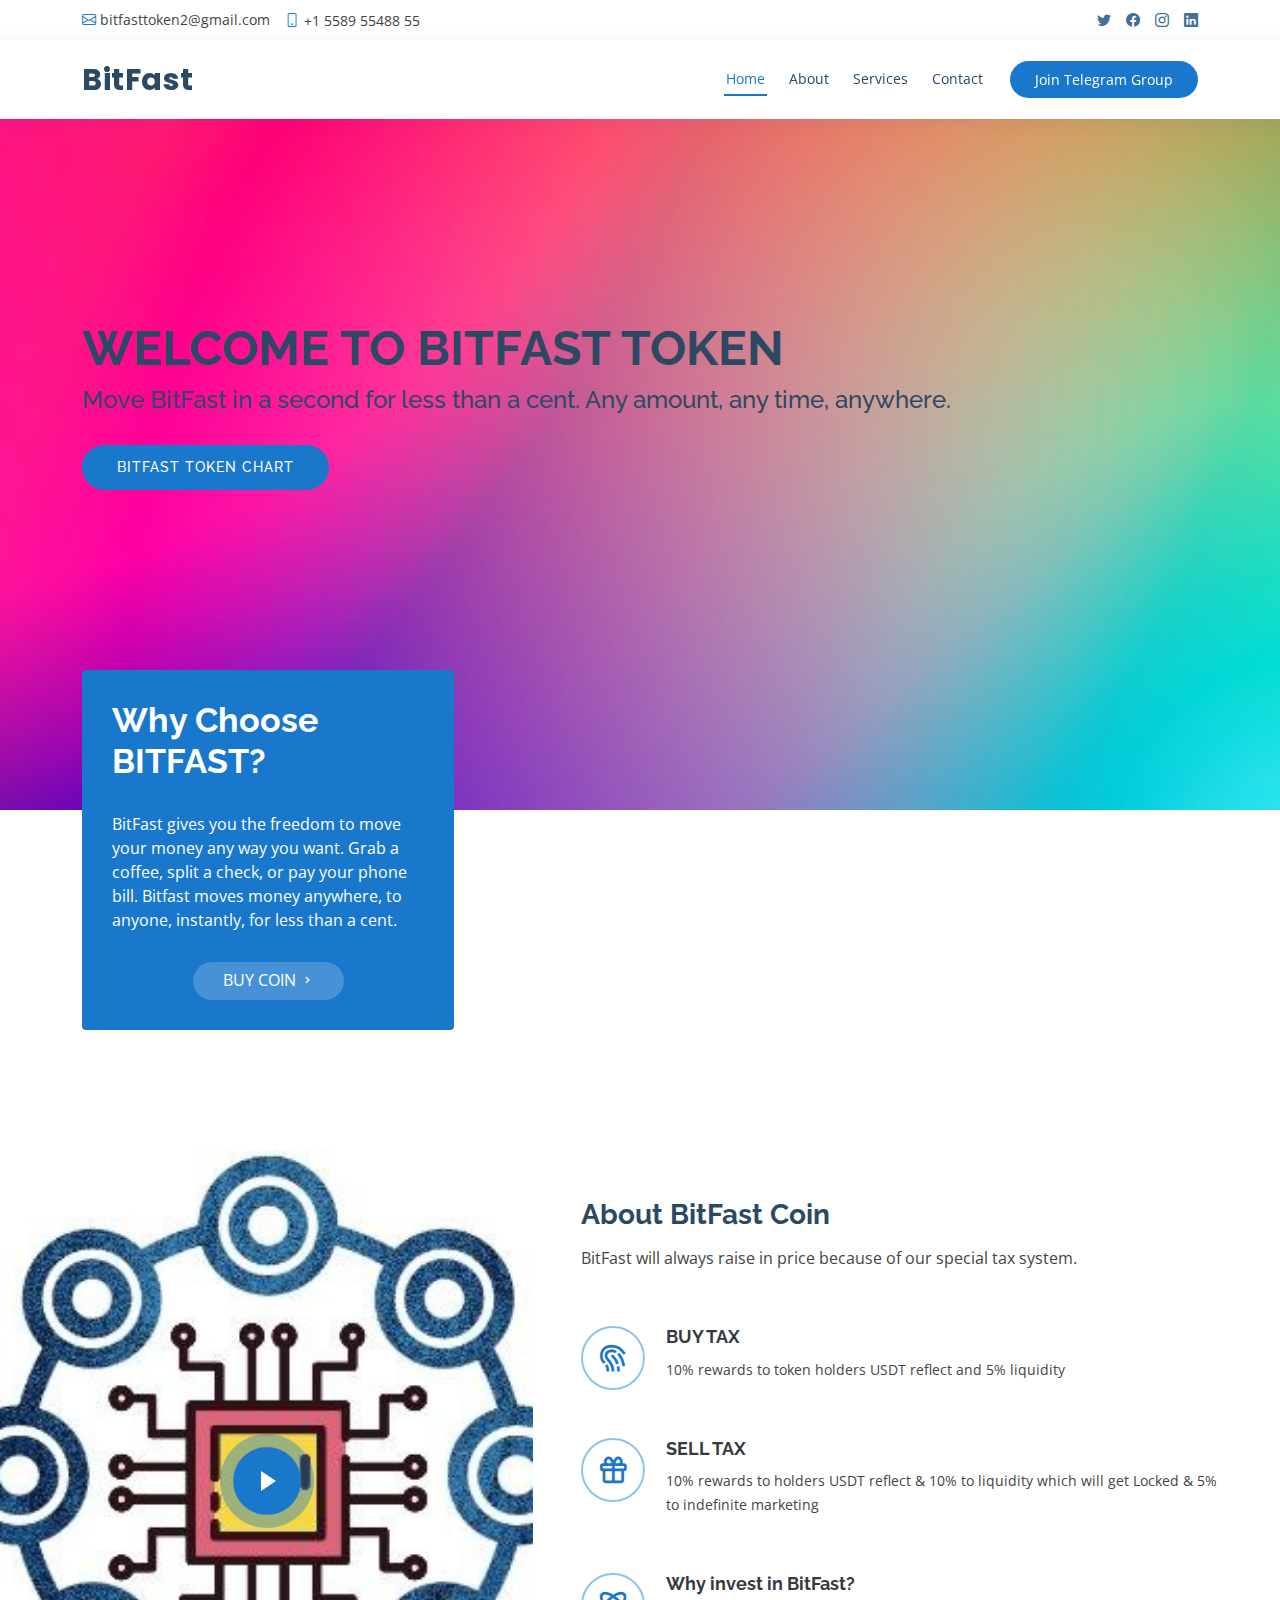
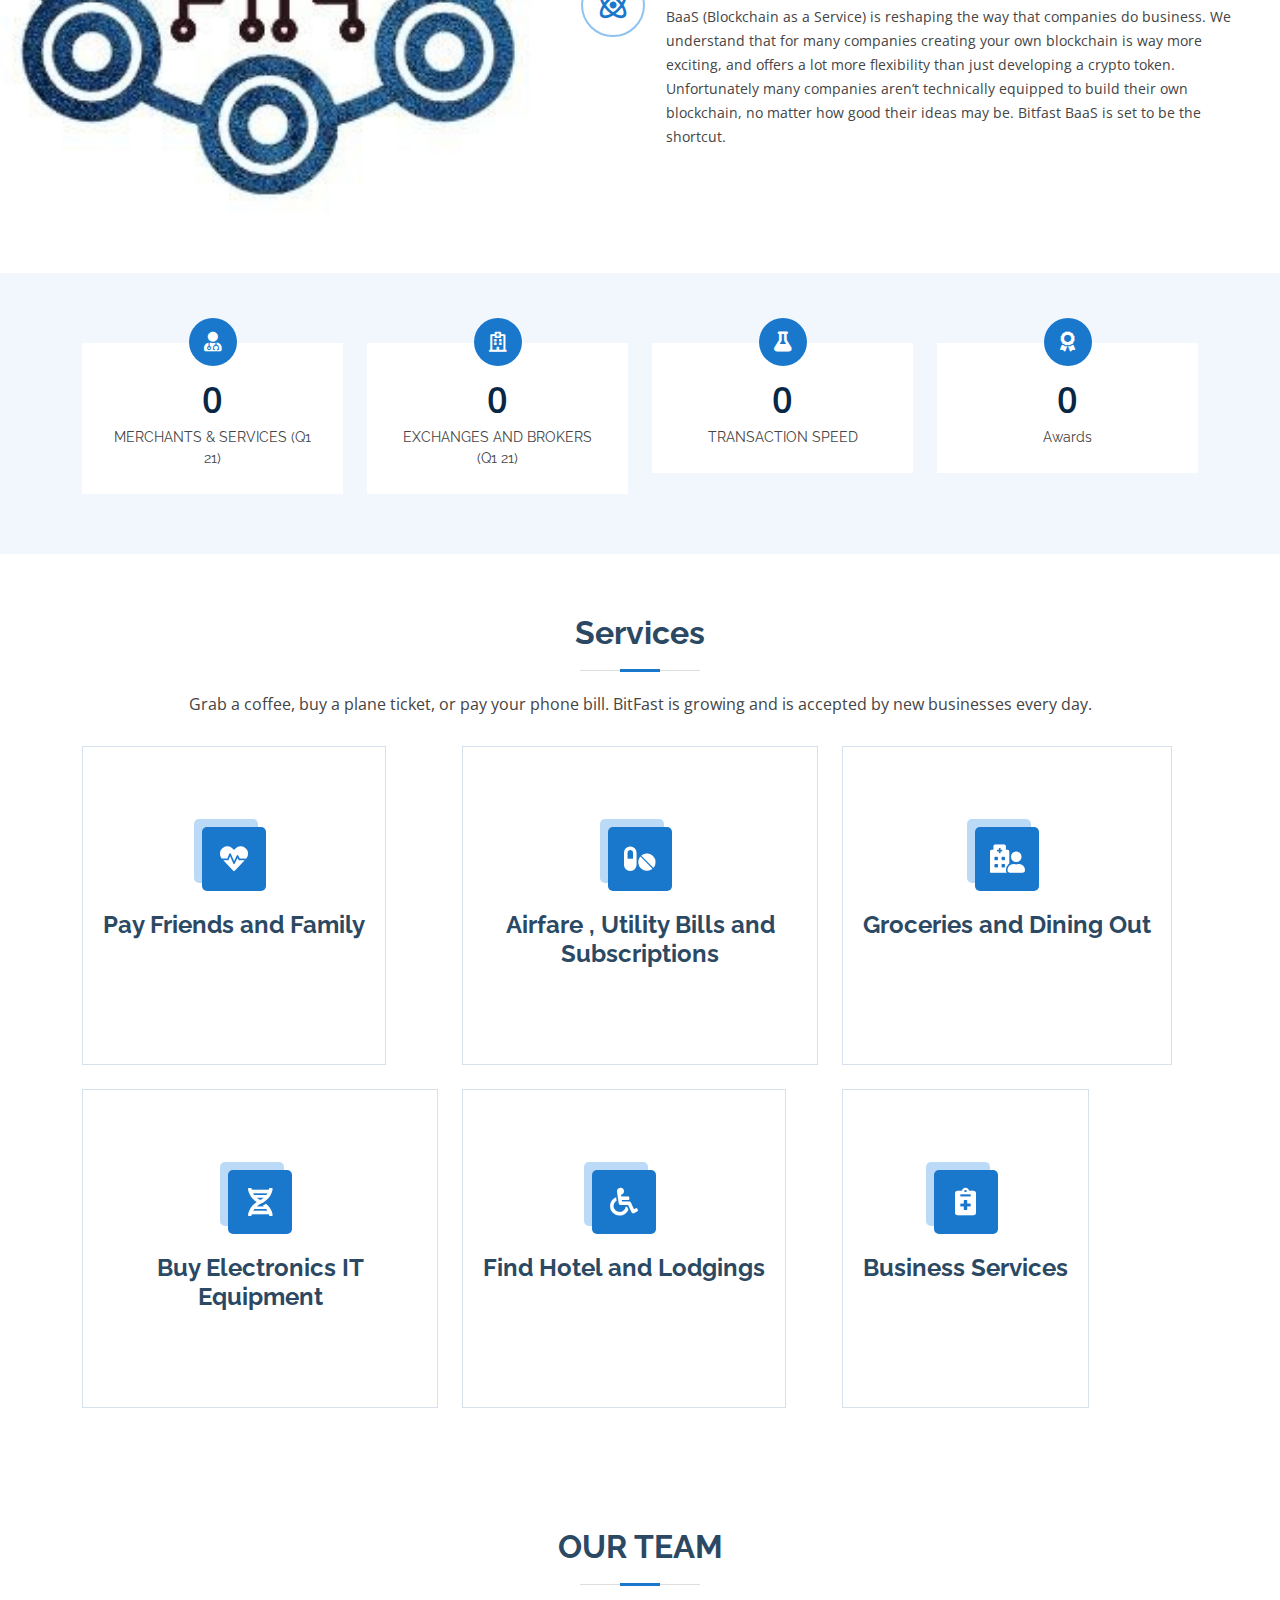
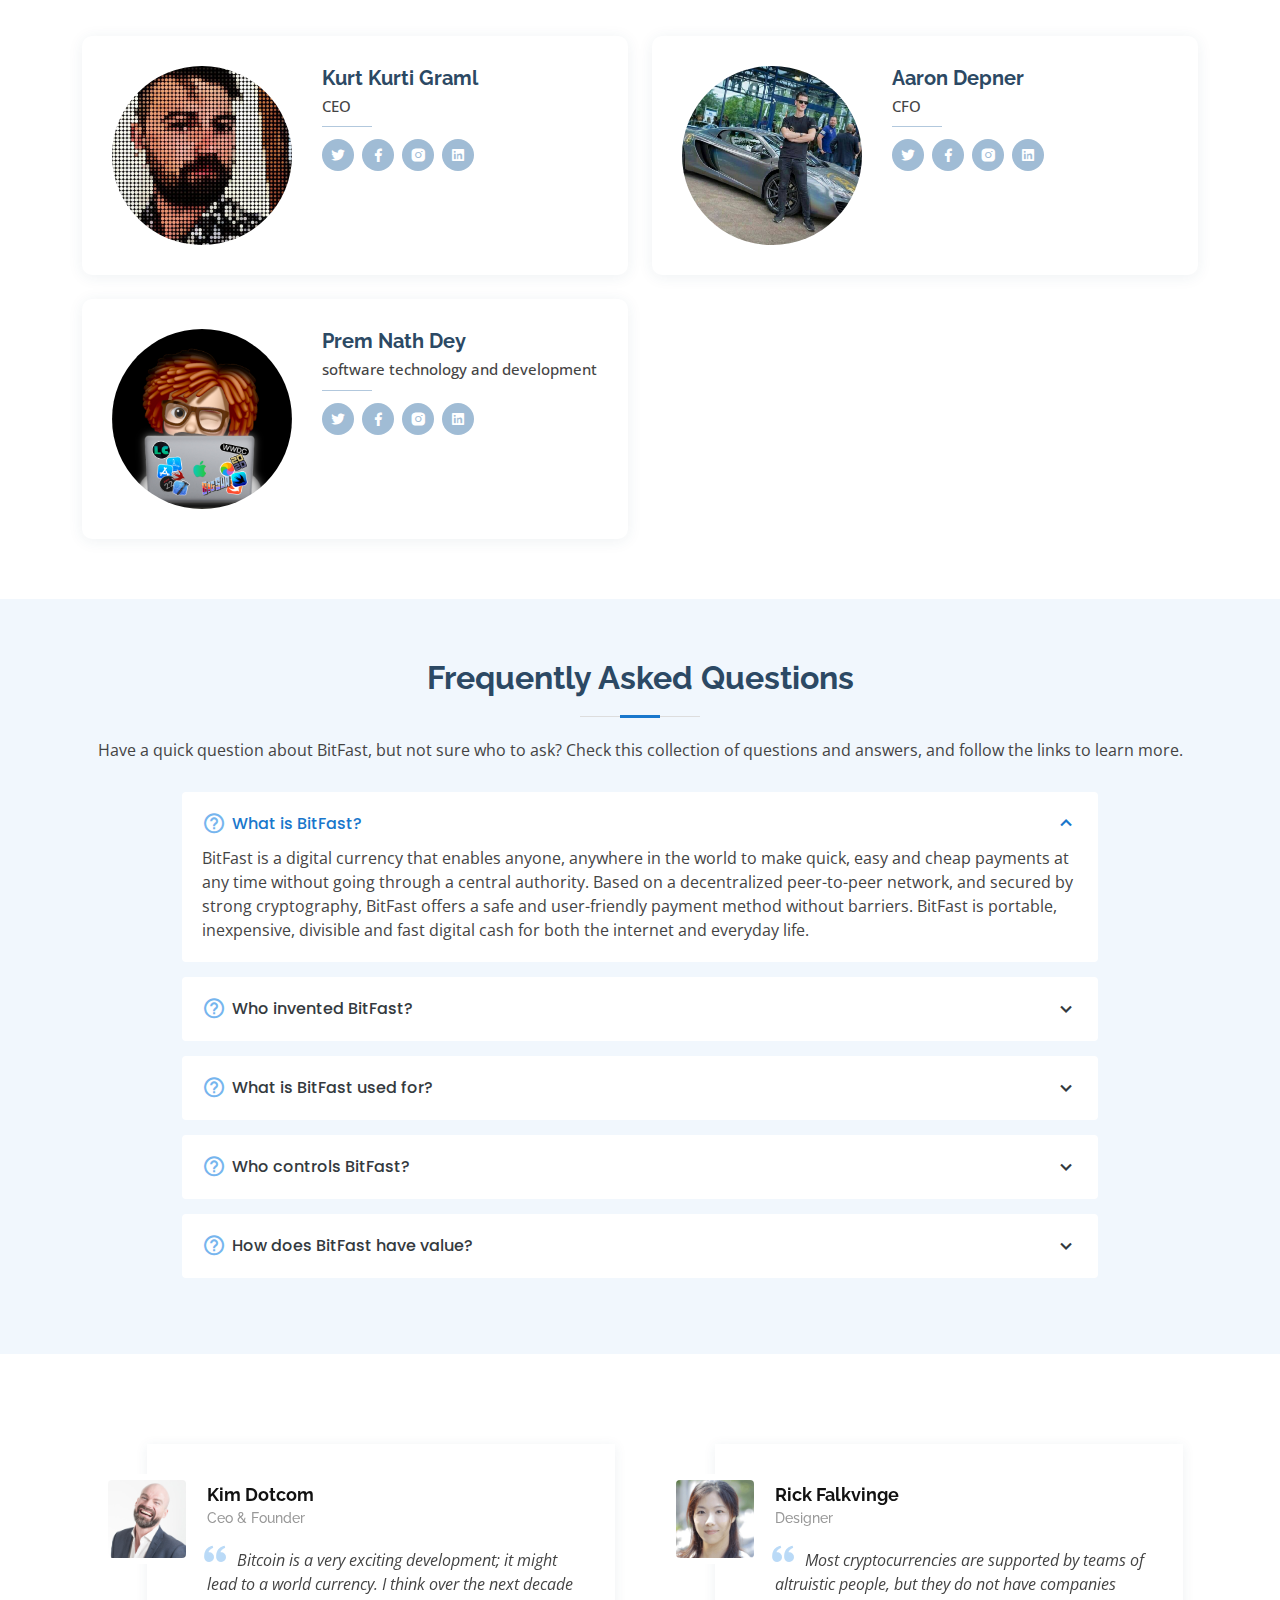
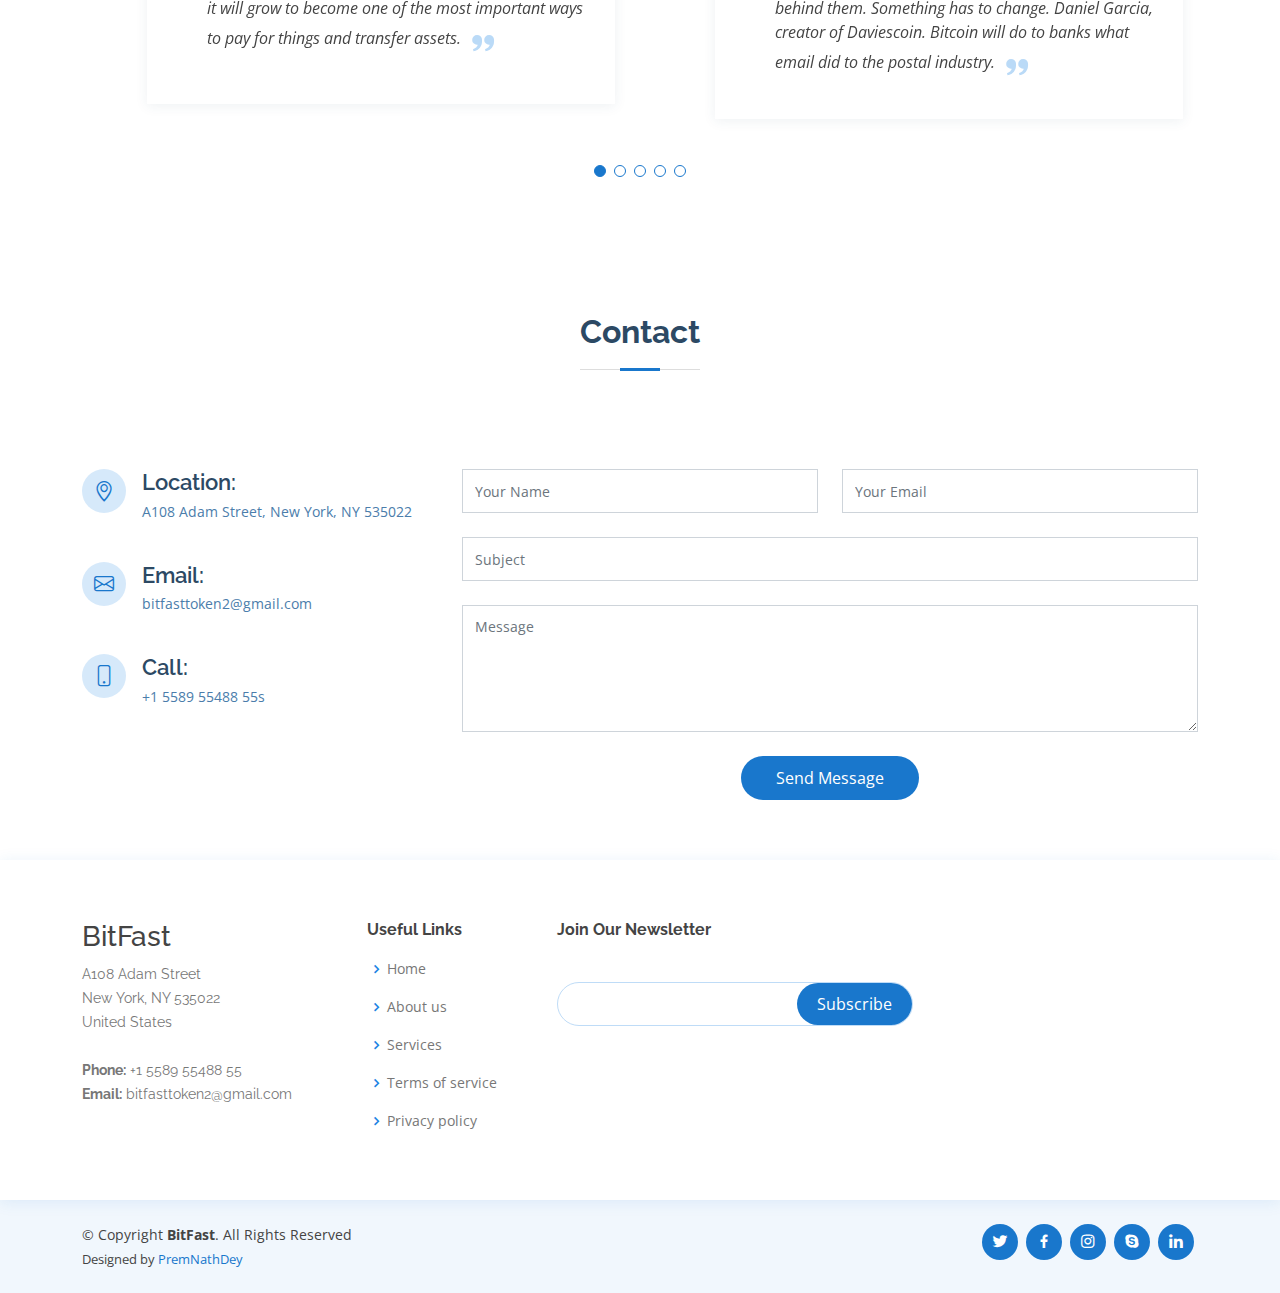
<file: index.html>
<!DOCTYPE html>
<html lang="en">

<head>
  <meta charset="utf-8">
  <meta content="width=device-width, initial-scale=1.0" name="viewport">

  <title>BitFast Token</title>
  <meta content="" name="description">
  <meta content="" name="keywords">

  <!-- Favicons -->
  <link href="assets/img/favicon.png" rel="icon">
  <link href="assets/img/apple-touch-icon.png" rel="apple-touch-icon">

  <!-- Google Fonts -->
  <link href="https://fonts.googleapis.com/css?family=Open+Sans:300,300i,400,400i,600,600i,700,700i|Raleway:300,300i,400,400i,500,500i,600,600i,700,700i|Poppins:300,300i,400,400i,500,500i,600,600i,700,700i" rel="stylesheet">

  <!-- Vendor CSS Files -->
  <link href="assets/vendor/animate.css/animate.min.css" rel="stylesheet">
  <link href="assets/vendor/bootstrap/css/bootstrap.min.css" rel="stylesheet">
  <link href="assets/vendor/bootstrap-icons/bootstrap-icons.css" rel="stylesheet">
  <link href="assets/vendor/boxicons/css/boxicons.min.css" rel="stylesheet">
  <link href="assets/vendor/fontawesome-free/css/all.min.css" rel="stylesheet">
  <link href="assets/vendor/glightbox/css/glightbox.min.css" rel="stylesheet">
  <link href="assets/vendor/remixicon/remixicon.css" rel="stylesheet">
  <link href="assets/vendor/swiper/swiper-bundle.min.css" rel="stylesheet">

  <!-- Template Main CSS File -->
  <link href="assets/css/style.css" rel="stylesheet">

  
</head>

<body>

  <!-- ======= Top Bar ======= -->
  <div id="topbar" class="d-flex align-items-center fixed-top">
    <div class="container d-flex justify-content-between">
      <div class="contact-info d-flex align-items-center">
        <i class="bi bi-envelope"></i> <a href="mailto:bitfasttoken2@gmail.com">bitfasttoken2@gmail.com</a>
        <i class="bi bi-phone"></i> +1 5589 55488 55
      </div>
      <div class="d-none d-lg-flex social-links align-items-center">
        <a href="#" class="twitter"><i class="bi bi-twitter"></i></a>
        <a href="https://www.facebook.com/BitFast-109248051392324/" class="facebook"><i class="bi bi-facebook"></i></a>
        <a href="https://www.instagram.com/bitfast_token/" class="instagram"><i class="bi bi-instagram"></i></a>
        <a href="#" class="linkedin"><i class="bi bi-linkedin"></i></i></a>
      </div>
    </div>
  </div>

  <!-- ======= Header ======= -->
  <header id="header" class="fixed-top">
    <div class="container d-flex align-items-center">

      <h1 class="logo me-auto"><a href="index.html">BitFast</a></h1>
      <!-- Uncomment below if you prefer to use an image logo -->
      <!-- <a href="index.html" class="logo me-auto"><img src="assets/img/logo.png" alt="" class="img-fluid"></a>-->

      <nav id="navbar" class="navbar order-last order-lg-0">
        <ul>
          <li><a class="nav-link scrollto active" href="#hero">Home</a></li>
          <li><a class="nav-link scrollto" href="#about">About</a></li>
          <li><a class="nav-link scrollto" href="#services">Services</a></li>
          <li><a class="nav-link scrollto" href="#contact">Contact</a></li>
        </ul>
        <i class="bi bi-list mobile-nav-toggle"></i>
      </nav><!-- .navbar -->

      <a href="https://t.me/Bitfasttocken" class="appointment-btn scrollto"><span class="d-none d-md-inline">Join Telegram </span> Group</a>

    </div>
  </header><!-- End Header -->

  <!-- ======= Hero Section ======= -->
  <section id="hero" class="d-flex align-items-center">
    <div class="container">
      <h1>Welcome to BitFast Token</h1>
      <h2>Move BitFast in a second for less than a cent.
		Any amount, any time, anywhere.</h2>
      <a href="https://poocoin.app/tokens/0x25a24460009c9de298c86d250515fa474bf281be" class="btn-get-started scrollto">BitFast Token Chart</a>
    </div>
  </section><!-- End Hero -->

  <main id="main">

    <!-- ======= Why Us Section ======= -->
    <section id="why-us" class="why-us">
      <div class="container">

        
          <div class="col-lg-4 d-flex align-items-stretch">
            <div class="content">
              <h3>Why Choose BITFAST?</h3>
              <p>
                BitFast gives you the freedom to move your money any way you want. Grab a coffee, split a check, or pay your phone bill. Bitfast moves money anywhere, to anyone, instantly, for less than a cent.
              </p>
              <div class="text-center">
                <a href="https://pancakeswap.finance/swap#/swap?outputCurrency=0x25A24460009c9DE298c86D250515Fa474BF281bE" class="more-btn">BUY COIN <i class="bx bx-chevron-right"></i></a>
              </div>
            </div>
          </div>
          
          </div>
        </div>

      </div>
    </section><!-- End Why Us Section -->

    <!-- ======= About Section ======= -->
    <section id="about" class="about">
      <div class="container-fluid">

        <div class="row">
          <div class="col-xl-5 col-lg-6 video-box d-flex justify-content-center align-items-stretch position-relative">
            <a href="https://youtu.be/dl4UGf6VwqI" class="glightbox play-btn mb-4"></a>
          </div>

          <div class="col-xl-7 col-lg-6 icon-boxes d-flex flex-column align-items-stretch justify-content-center py-5 px-lg-5">
            <h3>About BitFast Coin</h3>
            <p>BitFast will always raise in price because of our special tax system.	</p>

            <div class="icon-box">
              <div class="icon"><i class="bx bx-fingerprint"></i></div>
              <h4 class="title"><a href="">BUY TAX</a></h4>
              <p class="description">10% rewards to token holders USDT reflect and 5% liquidity </p>
            </div>

            <div class="icon-box">
              <div class="icon"><i class="bx bx-gift"></i></div>
              <h4 class="title"><a href="">SELL TAX</a></h4>
              <p class="description">10% rewards to holders USDT reflect & 10% to liquidity which will get Locked & 5% to indefinite marketing </p>
            </div>

            <div class="icon-box">
              <div class="icon"><i class="bx bx-atom"></i></div>
              <h4 class="title"><a href="">Why invest in BitFast?</a></h4>
              <p class="description">BaaS (Blockchain as a Service) is reshaping the way that companies do business. We understand that for many companies creating your own blockchain is way more exciting, and offers a lot more flexibility than just developing a crypto token. Unfortunately many companies aren’t technically equipped to build their own blockchain, no matter how good their ideas may be. Bitfast BaaS is set to be the shortcut.</p>
            </div>

          </div>
        </div>

      </div>
    </section><!-- End About Section -->

    <!-- ======= Counts Section ======= -->
    <section id="counts" class="counts">
      <div class="container">

        <div class="row">

          <div class="col-lg-3 col-md-6">
            <div class="count-box">
              <i class="fas fa-user-md"></i>
              <span data-purecounter-start="0" data-purecounter-end="85" data-purecounter-duration="1" class="purecounter"></span>
              <p>MERCHANTS & SERVICES (Q1 21)
			</p>
            </div>
          </div>

          <div class="col-lg-3 col-md-6 mt-5 mt-md-0">
            <div class="count-box">
              <i class="far fa-hospital"></i>
              <span data-purecounter-start="0" data-purecounter-end="265" data-purecounter-duration="1" class="purecounter"></span>
              <p>EXCHANGES AND BROKERS (Q1 21)</p>
            </div>
          </div>

          <div class="col-lg-3 col-md-6 mt-5 mt-lg-0">
            <div class="count-box">
              <i class="fas fa-flask"></i>
              <span data-purecounter-start="0" data-purecounter-end="1.0002" data-purecounter-duration="1" class="purecounter"></span>
              <p>TRANSACTION SPEED</p>
            </div>
          </div>

          <div class="col-lg-3 col-md-6 mt-5 mt-lg-0">
            <div class="count-box">
              <i class="fas fa-award"></i>
              <span data-purecounter-start="0" data-purecounter-end="150" data-purecounter-duration="1" class="purecounter"></span>
              <p>Awards</p>
            </div>
          </div>

        </div>

      </div>
    </section><!-- End Counts Section -->

    <!-- ======= Services Section ======= -->
    <section id="services" class="services">
      <div class="container">

        <div class="section-title">
          <h2>Services</h2>
          <p>Grab a coffee, buy a plane ticket, or pay your phone bill. BitFast is growing and is accepted by new businesses every day.</p>
        </div>

        <div class="row">
          <div class="col-lg-4 col-md-6 d-flex align-items-stretch">
            <div class="icon-box">
              <div class="icon"><i class="fas fa-heartbeat"></i></div>
              <h4><a href="">Pay Friends and Family</a></h4>
              <p> </p>
            </div>
          </div>

          <div class="col-lg-4 col-md-6 d-flex align-items-stretch mt-4 mt-md-0">
            <div class="icon-box">
              <div class="icon"><i class="fas fa-pills"></i></div>
              <h4><a href="">Airfare , Utility Bills and Subscriptions</a></h4>
              <p> </p>
            </div>
          </div>

          <div class="col-lg-4 col-md-6 d-flex align-items-stretch mt-4 mt-lg-0">
            <div class="icon-box">
              <div class="icon"><i class="fas fa-hospital-user"></i></div>
              <h4><a href="">Groceries and Dining Out</a></h4>
              <p> </p>
            </div>
          </div>

          <div class="col-lg-4 col-md-6 d-flex align-items-stretch mt-4">
            <div class="icon-box">
              <div class="icon"><i class="fas fa-dna"></i></div>
              <h4><a href="">Buy Electronics IT Equipment</a></h4>
              <p> </p>
            </div>
          </div>

          <div class="col-lg-4 col-md-6 d-flex align-items-stretch mt-4">
            <div class="icon-box">
              <div class="icon"><i class="fas fa-wheelchair"></i></div>
              <h4><a href="">Find Hotel and Lodgings</a></h4>
              <p> </p>
            </div>
          </div>

          <div class="col-lg-4 col-md-6 d-flex align-items-stretch mt-4">
            <div class="icon-box">
              <div class="icon"><i class="fas fa-notes-medical"></i></div>
              <h4><a href="">Business Services</a></h4>
              <p> </p>
            </div>
          </div>

        </div>

      </div>
    </section><!-- End Services Section -->

    

    <!-- ======= Doctors Section ======= -->
    <section id="doctors" class="doctors">
      <div class="container">

        <div class="section-title">
          <h2>OUR TEAM</h2>
        </div>

        <div class="row">

          <div class="col-lg-6">
            <div class="member d-flex align-items-start">
              <div class="pic"><img src="assets/img/doctors/doctors-1.jpg" class="img-fluid" alt=""></div>
              <div class="member-info">
                <h4>Kurt Kurti Graml</h4>
                <span>CEO</span>
                <div class="social">
                  <a href=""><i class="ri-twitter-fill"></i></a>
                  <a href="https://www.facebook.com/kurt.graml"><i class="ri-facebook-fill"></i></a>
                  <a href="https://www.instagram.com/bitfast_token/"><i class="ri-instagram-fill"></i></a>
                  <a href=""> <i class="ri-linkedin-box-fill"></i> </a>
                </div>
              </div>
            </div>
          </div>

          <div class="col-lg-6 mt-4 mt-lg-0">
            <div class="member d-flex align-items-start">
              <div class="pic"><img src="assets/img/doctors/doctors-2.jpg" class="img-fluid" alt=""></div>
              <div class="member-info">
                <h4>Aaron Depner</h4>
                <span>CFO</span>
                <div class="social">
                  <a href=""><i class="ri-twitter-fill"></i></a>
                  <a href="https://www.facebook.com/aaron.depner.9"><i class="ri-facebook-fill"></i></a>
                  <a href="https://www.instagram.com/bitfast_token/"><i class="ri-instagram-fill"></i></a>
                  <a href=""> <i class="ri-linkedin-box-fill"></i> </a>
                </div>
              </div>
            </div>
          </div>

          <div class="col-lg-6 mt-4">
            <div class="member d-flex align-items-start">
              <div class="pic"><img src="assets/img/doctors/doctors-3.jpg" class="img-fluid" alt=""></div>
              <div class="member-info">
                <h4>Prem Nath Dey</h4>
                <span>software technology and development</span>
                <div class="social">
                  <a href="https://twitter.com/premnathdey"><i class="ri-twitter-fill"></i></a>
                  <a href="https://www.facebook.com/premnathdeyy/"><i class="ri-facebook-fill"></i></a>
                  <a href="https://www.instagram.com/prem_nath_dey"><i class="ri-instagram-fill"></i></a>
                  <a href="https://www.linkedin.com/in/premnathdey/"> <i class="ri-linkedin-box-fill"></i> </a>
                </div>
              </div>
            </div>
          </div>

          
          </div>

        </div>

      </div>
    </section><!-- End Doctors Section -->

    <!-- ======= Frequently Asked Questions Section ======= -->
    <section id="faq" class="faq section-bg">
      <div class="container">

        <div class="section-title">
          <h2>Frequently Asked Questions</h2>
          <p>Have a quick question about BitFast, but not sure who to ask? Check this collection of questions and answers, and follow the links to learn more.</p>
        </div>

        <div class="faq-list">
          <ul>
            <li data-aos="fade-up">
              <i class="bx bx-help-circle icon-help"></i> <a data-bs-toggle="collapse" class="collapse" data-bs-target="#faq-list-1">What is BitFast?<i class="bx bx-chevron-down icon-show"></i><i class="bx bx-chevron-up icon-close"></i></a>
              <div id="faq-list-1" class="collapse show" data-bs-parent=".faq-list">
                <p>
					BitFast is a digital currency that enables anyone, anywhere in the world to make quick, easy and cheap payments at any time without going through a central authority. Based on a decentralized peer-to-peer network, and secured by strong cryptography, BitFast offers a safe and user-friendly payment method without barriers. BitFast is portable, inexpensive, divisible and fast digital cash for both the internet and everyday life.                </p>
              </div>
            </li>

            <li data-aos="fade-up" data-aos-delay="100">
              <i class="bx bx-help-circle icon-help"></i> <a data-bs-toggle="collapse" data-bs-target="#faq-list-2" class="collapsed">Who invented BitFast? <i class="bx bx-chevron-down icon-show"></i><i class="bx bx-chevron-up icon-close"></i></a>
              <div id="faq-list-2" class="collapse" data-bs-parent=".faq-list">
                <p>
					Based on the Bitcoin project, BitFast was launched on JULY 31, 2021 by founder Kurt Kurti Graml and Aaron Depner. The first few years of development saw BitFast develop a focus on speed and fungibility, making it an excellent and practical alternative to cash, both online and at the point of sale in shops and restaurants.                </p>
              </div>
            </li>

            <li data-aos="fade-up" data-aos-delay="200">
              <i class="bx bx-help-circle icon-help"></i> <a data-bs-toggle="collapse" data-bs-target="#faq-list-3" class="collapsed">What is BitFast used for?<i class="bx bx-chevron-down icon-show"></i><i class="bx bx-chevron-up icon-close"></i></a>
              <div id="faq-list-3" class="collapse" data-bs-parent=".faq-list">
                <p>
					Due to its low fees and fast transactions, BitFast is used around the world as a practical alternative to cash and credit cards. It is also a useful solution in the international remittances market. It is particularly popular in regions where technical access barriers exist to traditional payment systems, or where hyperinflation has made existing currency impractical to use.                </p>
              </div>
            </li>

            <li data-aos="fade-up" data-aos-delay="300">
              <i class="bx bx-help-circle icon-help"></i> <a data-bs-toggle="collapse" data-bs-target="#faq-list-4" class="collapsed">Who controls BitFast?	<i class="bx bx-chevron-down icon-show"></i><i class="bx bx-chevron-up icon-close"></i></a>
              <div id="faq-list-4" class="collapse" data-bs-parent=".faq-list">
                <p>
					Much like email, BitFast is an open protocol not under the control of any single entity. Anyone can write software to transact on the BitFast network without requiring the permission of a central authority. Other than the minimal fees required to prevent spam attacks, there are no barriers to using BitFast.
                </p>
              </div>
            </li>

            <li data-aos="fade-up" data-aos-delay="400">
              <i class="bx bx-help-circle icon-help"></i> <a data-bs-toggle="collapse" data-bs-target="#faq-list-5" class="collapsed">How does BitFast have value?
				<i class="bx bx-chevron-down icon-show"></i><i class="bx bx-chevron-up icon-close"></i></a>
              <div id="faq-list-5" class="collapse" data-bs-parent=".faq-list">
                <p>
					Like any currency, BitFast has value because people find it useful, and as a result are willing to spend it or receive it in return for goods and services.                </p>
              </div>
            </li>

          </ul>
        </div>

      </div>
    </section><!-- End Frequently Asked Questions Section -->

    <!-- ======= Testimonials Section ======= -->
    <section id="testimonials" class="testimonials">
      <div class="container">

        <div class="testimonials-slider swiper-container" data-aos="fade-up" data-aos-delay="100">
          <div class="swiper-wrapper">

            <div class="swiper-slide">
              <div class="testimonial-wrap">
                <div class="testimonial-item">
                  <img src="assets/img/testimonials/testimonials-1.jpg" class="testimonial-img" alt="">
                  <h3>Kim Dotcom</h3>
                  <h4>Ceo &amp; Founder</h4>
                  <p>
                    <i class="bx bxs-quote-alt-left quote-icon-left"></i>
					Bitcoin is a very exciting development; it might lead to a world currency. I think over the next decade it will grow to become one of the most important ways to pay for things and transfer assets.                    <i class="bx bxs-quote-alt-right quote-icon-right"></i>
                  </p>
                </div>
              </div>
            </div><!-- End testimonial item -->

            <div class="swiper-slide">
              <div class="testimonial-wrap">
                <div class="testimonial-item">
                  <img src="assets/img/testimonials/testimonials-2.jpg" class="testimonial-img" alt="">
                  <h3>Rick Falkvinge</h3>
                  <h4>Designer</h4>
                  <p>
                    <i class="bx bxs-quote-alt-left quote-icon-left"></i>
					Most cryptocurrencies are supported by teams of altruistic people, but they do not have companies behind them. Something has to change. Daniel Garcia, creator of Daviescoin.
					Bitcoin will do to banks what email did to the postal industry.                    <i class="bx bxs-quote-alt-right quote-icon-right"></i>
                  </p>
                </div>
              </div>
            </div><!-- End testimonial item -->

            <div class="swiper-slide">
              <div class="testimonial-wrap">
                <div class="testimonial-item">
                  <img src="assets/img/testimonials/testimonials-3.jpg" class="testimonial-img" alt="">
                  <h3>Ashton Kutcher</h3>
                  <h4>Store Owner</h4>
                  <p>
                    <i class="bx bxs-quote-alt-left quote-icon-left"></i>
					The bigger thing with bitcoin is not bitcoin itself, but what does that decentralized technology really do?                    <i class="bx bxs-quote-alt-right quote-icon-right"></i>
                  </p>
                </div>
              </div>
            </div><!-- End testimonial item -->

            <div class="swiper-slide">
              <div class="testimonial-wrap">
                <div class="testimonial-item">
                  <img src="assets/img/testimonials/testimonials-4.jpg" class="testimonial-img" alt="">
                  <h3>Leon Louw</h3>
                  <h4>Freelancer</h4>
                  <p>
                    <i class="bx bxs-quote-alt-left quote-icon-left"></i>
					Every informed person needs to know about Bitcoin because it might be one of the world’s most important developments.                    <i class="bx bxs-quote-alt-right quote-icon-right"></i>
                  </p>
                </div>
              </div>
            </div><!-- End testimonial item -->

            <div class="swiper-slide">
              <div class="testimonial-wrap">
                <div class="testimonial-item">
                  <img src="assets/img/testimonials/testimonials-5.jpg" class="testimonial-img" alt="">
                  <h3>John Larson</h3>
                  <h4>Entrepreneur</h4>
                  <p>
                    <i class="bx bxs-quote-alt-left quote-icon-left"></i>
					Price is what you pay. Value is what you get. Warren Buffet, American business magnate, investor, and philanthropist.                    <i class="bx bxs-quote-alt-right quote-icon-right"></i>
                  </p>
                </div>
              </div>
            </div><!-- End testimonial item -->

          </div>
          <div class="swiper-pagination"></div>
        </div>

      </div>
    </section><!-- End Testimonials Section -->

    <!-- ======= Contact Section ======= -->
    <section id="contact" class="contact">
      <div class="container">

        <div class="section-title">
          <h2>Contact</h2>
        </div>
      </div>

      

      <div class="container">
        <div class="row mt-5">

          <div class="col-lg-4">
            <div class="info">
              <div class="address">
                <i class="bi bi-geo-alt"></i>
                <h4>Location:</h4>
                <p>A108 Adam Street, New York, NY 535022</p>
              </div>

              <div class="email">
                <i class="bi bi-envelope"></i>
                <h4>Email:</h4>
                <p>bitfasttoken2@gmail.com</p>
              </div>

              <div class="phone">
                <i class="bi bi-phone"></i>
                <h4>Call:</h4>
                <p>+1 5589 55488 55s</p>
              </div>

            </div>

          </div>

          <div class="col-lg-8 mt-5 mt-lg-0">

            <form action="forms/contact.php" method="post" role="form" class="php-email-form">
              <div class="row">
                <div class="col-md-6 form-group">
                  <input type="text" name="name" class="form-control" id="name" placeholder="Your Name" required>
                </div>
                <div class="col-md-6 form-group mt-3 mt-md-0">
                  <input type="email" class="form-control" name="email" id="email" placeholder="Your Email" required>
                </div>
              </div>
              <div class="form-group mt-3">
                <input type="text" class="form-control" name="subject" id="subject" placeholder="Subject" required>
              </div>
              <div class="form-group mt-3">
                <textarea class="form-control" name="message" rows="5" placeholder="Message" required></textarea>
              </div>
              <div class="my-3">
                <div class="loading">Loading</div>
                <div class="error-message"></div>
                <div class="sent-message">Your message has been sent. Thank you!</div>
              </div>
              <div class="text-center"><button type="submit">Send Message</button></div>
            </form>

          </div>

        </div>

      </div>
    </section><!-- End Contact Section -->

  </main><!-- End #main -->

  <!-- ======= Footer ======= -->
  <footer id="footer">

    <div class="footer-top">
      <div class="container">
        <div class="row">

          <div class="col-lg-3 col-md-6 footer-contact">
            <h3>BitFast</h3>
            <p>
              A108 Adam Street <br>
              New York, NY 535022<br>
              United States <br><br>
              <strong>Phone:</strong> +1 5589 55488 55<br>
              <strong>Email:</strong> bitfasttoken2@gmail.com <br>
            </p>
          </div>

          <div class="col-lg-2 col-md-6 footer-links">
            <h4>Useful Links</h4>
            <ul>
              <li><i class="bx bx-chevron-right"></i> <a href="#">Home</a></li>
              <li><i class="bx bx-chevron-right"></i> <a href="#">About us</a></li>
              <li><i class="bx bx-chevron-right"></i> <a href="#">Services</a></li>
              <li><i class="bx bx-chevron-right"></i> <a href="#">Terms of service</a></li>
              <li><i class="bx bx-chevron-right"></i> <a href="#">Privacy policy</a></li>
            </ul>
          </div>


          <div class="col-lg-4 col-md-6 footer-newsletter">
            <h4>Join Our Newsletter</h4>
            <form action="" method="post">
              <input type="email" name="email"><input type="submit" value="Subscribe">
            </form>
          </div>

        </div>
      </div>
    </div>

    <div class="container d-md-flex py-4">

      <div class="me-md-auto text-center text-md-start">
        <div class="copyright">
          &copy; Copyright <strong><span>BitFast</span></strong>. All Rights Reserved
        </div>
        <div class="credits">
          Designed by <a href="https://github.com/premnathdey">PremNathDey</a>
        </div>
      </div>
      <div class="social-links text-center text-md-right pt-3 pt-md-0">
        <a href="#" class="twitter"><i class="bx bxl-twitter"></i></a>
        <a href="#" class="facebook"><i class="bx bxl-facebook"></i></a>
        <a href="https://www.instagram.com/bitfast_token/" class="instagram"><i class="bx bxl-instagram"></i></a>
        <a href="#" class="google-plus"><i class="bx bxl-skype"></i></a>
        <a href="#" class="linkedin"><i class="bx bxl-linkedin"></i></a>
      </div>
    </div>
  </footer><!-- End Footer -->

  <div id="preloader"></div>
  <a href="#" class="back-to-top d-flex align-items-center justify-content-center"><i class="bi bi-arrow-up-short"></i></a>

  <!-- Vendor JS Files -->
  <script src="assets/vendor/bootstrap/js/bootstrap.bundle.min.js"></script>
  <script src="assets/vendor/glightbox/js/glightbox.min.js"></script>
  <script src="assets/vendor/php-email-form/validate.js"></script>
  <script src="assets/vendor/purecounter/purecounter.js"></script>
  <script src="assets/vendor/swiper/swiper-bundle.min.js"></script>

  <!-- Template Main JS File -->
  <script src="assets/js/main.js"></script>

</body>

</html>
</file>
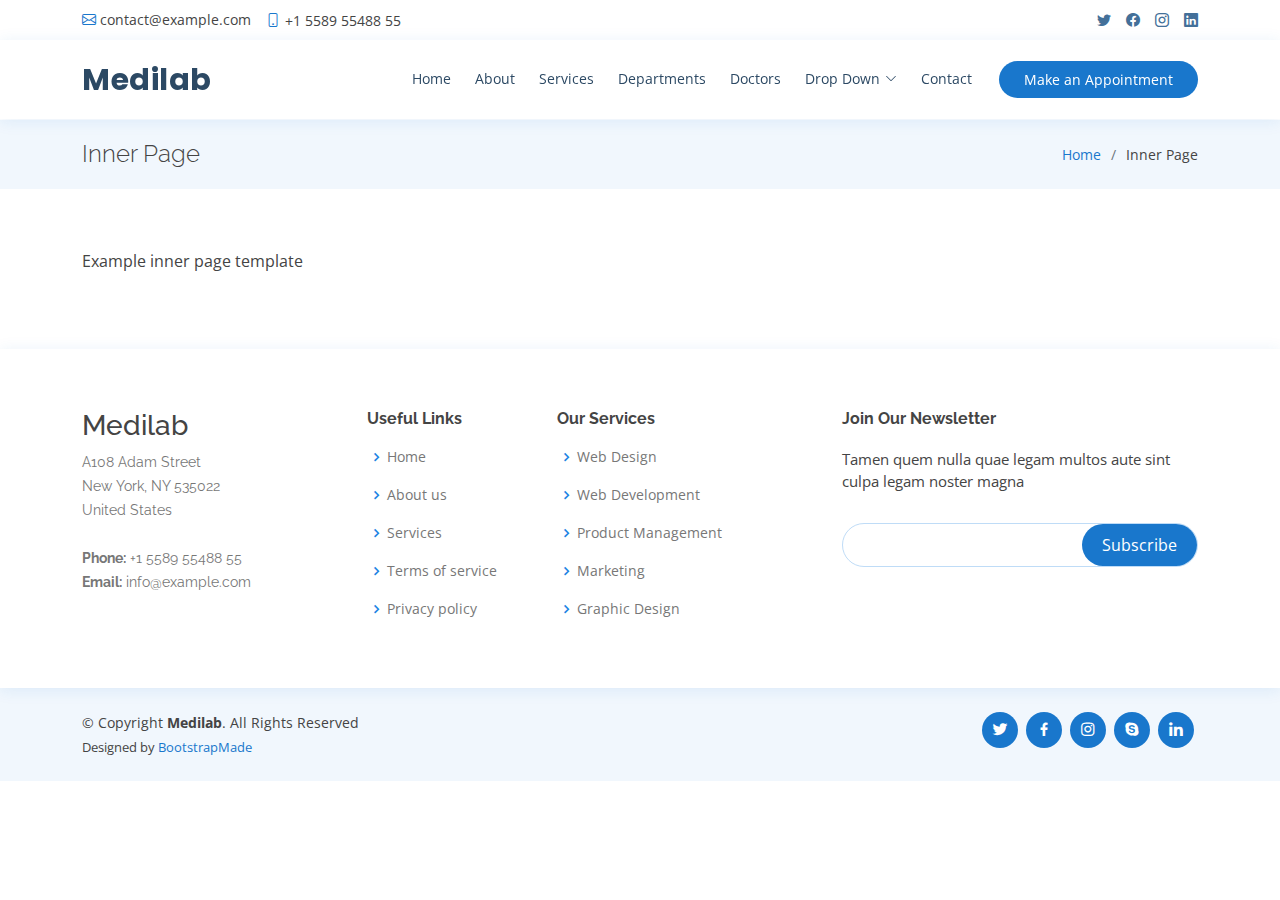
<file: inner-page.html>
<!DOCTYPE html>
<html lang="en">

<head>
  <meta charset="utf-8">
  <meta content="width=device-width, initial-scale=1.0" name="viewport">

  <title>Inner Page - Medilab Bootstrap Template</title>
  <meta content="" name="description">
  <meta content="" name="keywords">

  <!-- Favicons -->
  <link href="assets/img/favicon.png" rel="icon">
  <link href="assets/img/apple-touch-icon.png" rel="apple-touch-icon">

  <!-- Google Fonts -->
  <link href="https://fonts.googleapis.com/css?family=Open+Sans:300,300i,400,400i,600,600i,700,700i|Raleway:300,300i,400,400i,500,500i,600,600i,700,700i|Poppins:300,300i,400,400i,500,500i,600,600i,700,700i" rel="stylesheet">

  <!-- Vendor CSS Files -->
  <link href="assets/vendor/animate.css/animate.min.css" rel="stylesheet">
  <link href="assets/vendor/bootstrap/css/bootstrap.min.css" rel="stylesheet">
  <link href="assets/vendor/bootstrap-icons/bootstrap-icons.css" rel="stylesheet">
  <link href="assets/vendor/boxicons/css/boxicons.min.css" rel="stylesheet">
  <link href="assets/vendor/fontawesome-free/css/all.min.css" rel="stylesheet">
  <link href="assets/vendor/glightbox/css/glightbox.min.css" rel="stylesheet">
  <link href="assets/vendor/remixicon/remixicon.css" rel="stylesheet">
  <link href="assets/vendor/swiper/swiper-bundle.min.css" rel="stylesheet">

  <!-- Template Main CSS File -->
  <link href="assets/css/style.css" rel="stylesheet">

  <!-- =======================================================
  * Template Name: Medilab - v4.0.2
  * Template URL: https://bootstrapmade.com/medilab-free-medical-bootstrap-theme/
  * Author: BootstrapMade.com
  * License: https://bootstrapmade.com/license/
  ======================================================== -->
</head>

<body>

  <!-- ======= Top Bar ======= -->
  <div id="topbar" class="d-flex align-items-center fixed-top">
    <div class="container d-flex justify-content-between">
      <div class="contact-info d-flex align-items-center">
        <i class="bi bi-envelope"></i> <a href="mailto:contact@example.com">contact@example.com</a>
        <i class="bi bi-phone"></i> +1 5589 55488 55
      </div>
      <div class="d-none d-lg-flex social-links align-items-center">
        <a href="#" class="twitter"><i class="bi bi-twitter"></i></a>
        <a href="#" class="facebook"><i class="bi bi-facebook"></i></a>
        <a href="#" class="instagram"><i class="bi bi-instagram"></i></a>
        <a href="#" class="linkedin"><i class="bi bi-linkedin"></i></i></a>
      </div>
    </div>
  </div>

  <!-- ======= Header ======= -->
  <header id="header" class="fixed-top">
    <div class="container d-flex align-items-center">

      <h1 class="logo me-auto"><a href="index.html">Medilab</a></h1>
      <!-- Uncomment below if you prefer to use an image logo -->
      <!-- <a href="index.html" class="logo me-auto"><img src="assets/img/logo.png" alt="" class="img-fluid"></a>-->

      <nav id="navbar" class="navbar order-last order-lg-0">
        <ul>
          <li><a class="nav-link scrollto " href="#hero">Home</a></li>
          <li><a class="nav-link scrollto" href="#about">About</a></li>
          <li><a class="nav-link scrollto" href="#services">Services</a></li>
          <li><a class="nav-link scrollto" href="#departments">Departments</a></li>
          <li><a class="nav-link scrollto" href="#doctors">Doctors</a></li>
          <li class="dropdown"><a href="#"><span>Drop Down</span> <i class="bi bi-chevron-down"></i></a>
            <ul>
              <li><a href="#">Drop Down 1</a></li>
              <li class="dropdown"><a href="#"><span>Deep Drop Down</span> <i class="bi bi-chevron-right"></i></a>
                <ul>
                  <li><a href="#">Deep Drop Down 1</a></li>
                  <li><a href="#">Deep Drop Down 2</a></li>
                  <li><a href="#">Deep Drop Down 3</a></li>
                  <li><a href="#">Deep Drop Down 4</a></li>
                  <li><a href="#">Deep Drop Down 5</a></li>
                </ul>
              </li>
              <li><a href="#">Drop Down 2</a></li>
              <li><a href="#">Drop Down 3</a></li>
              <li><a href="#">Drop Down 4</a></li>
            </ul>
          </li>
          <li><a class="nav-link scrollto" href="#contact">Contact</a></li>
        </ul>
        <i class="bi bi-list mobile-nav-toggle"></i>
      </nav><!-- .navbar -->

      <a href="#appointment" class="appointment-btn scrollto"><span class="d-none d-md-inline">Make an</span> Appointment</a>

    </div>
  </header><!-- End Header -->

  <main id="main">

    <!-- ======= Breadcrumbs Section ======= -->
    <section class="breadcrumbs">
      <div class="container">

        <div class="d-flex justify-content-between align-items-center">
          <h2>Inner Page</h2>
          <ol>
            <li><a href="index.html">Home</a></li>
            <li>Inner Page</li>
          </ol>
        </div>

      </div>
    </section><!-- End Breadcrumbs Section -->

    <section class="inner-page">
      <div class="container">
        <p>
          Example inner page template
        </p>
      </div>
    </section>

  </main><!-- End #main -->

  <!-- ======= Footer ======= -->
  <footer id="footer">

    <div class="footer-top">
      <div class="container">
        <div class="row">

          <div class="col-lg-3 col-md-6 footer-contact">
            <h3>Medilab</h3>
            <p>
              A108 Adam Street <br>
              New York, NY 535022<br>
              United States <br><br>
              <strong>Phone:</strong> +1 5589 55488 55<br>
              <strong>Email:</strong> info@example.com<br>
            </p>
          </div>

          <div class="col-lg-2 col-md-6 footer-links">
            <h4>Useful Links</h4>
            <ul>
              <li><i class="bx bx-chevron-right"></i> <a href="#">Home</a></li>
              <li><i class="bx bx-chevron-right"></i> <a href="#">About us</a></li>
              <li><i class="bx bx-chevron-right"></i> <a href="#">Services</a></li>
              <li><i class="bx bx-chevron-right"></i> <a href="#">Terms of service</a></li>
              <li><i class="bx bx-chevron-right"></i> <a href="#">Privacy policy</a></li>
            </ul>
          </div>

          <div class="col-lg-3 col-md-6 footer-links">
            <h4>Our Services</h4>
            <ul>
              <li><i class="bx bx-chevron-right"></i> <a href="#">Web Design</a></li>
              <li><i class="bx bx-chevron-right"></i> <a href="#">Web Development</a></li>
              <li><i class="bx bx-chevron-right"></i> <a href="#">Product Management</a></li>
              <li><i class="bx bx-chevron-right"></i> <a href="#">Marketing</a></li>
              <li><i class="bx bx-chevron-right"></i> <a href="#">Graphic Design</a></li>
            </ul>
          </div>

          <div class="col-lg-4 col-md-6 footer-newsletter">
            <h4>Join Our Newsletter</h4>
            <p>Tamen quem nulla quae legam multos aute sint culpa legam noster magna</p>
            <form action="" method="post">
              <input type="email" name="email"><input type="submit" value="Subscribe">
            </form>
          </div>

        </div>
      </div>
    </div>

    <div class="container d-md-flex py-4">

      <div class="me-md-auto text-center text-md-start">
        <div class="copyright">
          &copy; Copyright <strong><span>Medilab</span></strong>. All Rights Reserved
        </div>
        <div class="credits">
          <!-- All the links in the footer should remain intact. -->
          <!-- You can delete the links only if you purchased the pro version. -->
          <!-- Licensing information: https://bootstrapmade.com/license/ -->
          <!-- Purchase the pro version with working PHP/AJAX contact form: https://bootstrapmade.com/medilab-free-medical-bootstrap-theme/ -->
          Designed by <a href="https://bootstrapmade.com/">BootstrapMade</a>
        </div>
      </div>
      <div class="social-links text-center text-md-right pt-3 pt-md-0">
        <a href="#" class="twitter"><i class="bx bxl-twitter"></i></a>
        <a href="#" class="facebook"><i class="bx bxl-facebook"></i></a>
        <a href="#" class="instagram"><i class="bx bxl-instagram"></i></a>
        <a href="#" class="google-plus"><i class="bx bxl-skype"></i></a>
        <a href="#" class="linkedin"><i class="bx bxl-linkedin"></i></a>
      </div>
    </div>
  </footer><!-- End Footer -->

  <div id="preloader"></div>
  <a href="#" class="back-to-top d-flex align-items-center justify-content-center"><i class="bi bi-arrow-up-short"></i></a>

  <!-- Vendor JS Files -->
  <script src="assets/vendor/bootstrap/js/bootstrap.bundle.min.js"></script>
  <script src="assets/vendor/glightbox/js/glightbox.min.js"></script>
  <script src="assets/vendor/php-email-form/validate.js"></script>
  <script src="assets/vendor/purecounter/purecounter.js"></script>
  <script src="assets/vendor/swiper/swiper-bundle.min.js"></script>

  <!-- Template Main JS File -->
  <script src="assets/js/main.js"></script>

</body>

</html>
</file>
<file: assets/css/style.css>
/**
* Template Name: Medilab - v4.0.2
* Template URL: https://bootstrapmade.com/medilab-free-medical-bootstrap-theme/
* Author: BootstrapMade.com
* License: https://bootstrapmade.com/license/
*/

/*--------------------------------------------------------------
# General
--------------------------------------------------------------*/
body {
  font-family: "Open Sans", sans-serif;
  color: #444444;
}

a {
  color: #1977cc;
  text-decoration: none;
}

a:hover {
  color: #3291e6;
  text-decoration: none;
}

h1, h2, h3, h4, h5, h6 {
  font-family: "Raleway", sans-serif;
}

/*--------------------------------------------------------------
# Preloader
--------------------------------------------------------------*/
#preloader {
  position: fixed;
  top: 0;
  left: 0;
  right: 0;
  bottom: 0;
  z-index: 9999;
  overflow: hidden;
  background: #fff;
}

#preloader:before {
  content: "";
  position: fixed;
  top: calc(50% - 30px);
  left: calc(50% - 30px);
  border: 6px solid #1977cc;
  border-top-color: #d1e6f9;
  border-radius: 50%;
  width: 60px;
  height: 60px;
  -webkit-animation: animate-preloader 1s linear infinite;
  animation: animate-preloader 1s linear infinite;
}

@-webkit-keyframes animate-preloader {
  0% {
    transform: rotate(0deg);
  }
  100% {
    transform: rotate(360deg);
  }
}

@keyframes animate-preloader {
  0% {
    transform: rotate(0deg);
  }
  100% {
    transform: rotate(360deg);
  }
}

/*--------------------------------------------------------------
# Back to top button
--------------------------------------------------------------*/
.back-to-top {
  position: fixed;
  visibility: hidden;
  opacity: 0;
  right: 15px;
  bottom: 15px;
  z-index: 996;
  background: #1977cc;
  width: 40px;
  height: 40px;
  border-radius: 4px;
  transition: all 0.4s;
}

.back-to-top i {
  font-size: 28px;
  color: #fff;
  line-height: 0;
}

.back-to-top:hover {
  background: #298ce5;
  color: #fff;
}

.back-to-top.active {
  visibility: visible;
  opacity: 1;
}

.datepicker-dropdown {
  padding: 20px !important;
}

/*--------------------------------------------------------------
# Top Bar
--------------------------------------------------------------*/
#topbar {
  background: #fff;
  height: 40px;
  font-size: 14px;
  transition: all 0.5s;
  z-index: 996;
}

#topbar.topbar-scrolled {
  top: -40px;
}

#topbar .contact-info a {
  line-height: 1;
  color: #444444;
  transition: 0.3s;
}

#topbar .contact-info a:hover {
  color: #1977cc;
}

#topbar .contact-info i {
  color: #1977cc;
  padding-right: 4px;
  margin-left: 15px;
  line-height: 0;
}

#topbar .contact-info i:first-child {
  margin-left: 0;
}

#topbar .social-links a {
  color: #437099;
  padding-left: 15px;
  display: inline-block;
  line-height: 1px;
  transition: 0.3s;
}

#topbar .social-links a:hover {
  color: #1977cc;
}

#topbar .social-links a:first-child {
  border-left: 0;
}

/*--------------------------------------------------------------
# Header
--------------------------------------------------------------*/
#header {
  background: #fff;
  transition: all 0.5s;
  z-index: 997;
  padding: 15px 0;
  top: 40px;
  box-shadow: 0px 2px 15px rgba(25, 119, 204, 0.1);
}

#header.header-scrolled {
  top: 0;
}

#header .logo {
  font-size: 30px;
  margin: 0;
  padding: 0;
  line-height: 1;
  font-weight: 700;
  letter-spacing: 0.5px;
  font-family: "Poppins", sans-serif;
}

#header .logo a {
  color: #2c4964;
}

#header .logo img {
  max-height: 40px;
}

/**
* Appointment Button *
*/
.appointment-btn {
  margin-left: 25px;
  background: #1977cc;
  color: #fff;
  border-radius: 50px;
  padding: 8px 25px;
  white-space: nowrap;
  transition: 0.3s;
  font-size: 14px;
  display: inline-block;
}

.appointment-btn:hover {
  background: #166ab5;
  color: #fff;
}

@media (max-width: 768px) {
  .appointment-btn {
    margin: 0 15px 0 0;
    padding: 6px 18px;
  }
}

/*--------------------------------------------------------------
# Navigation Menu
--------------------------------------------------------------*/
/**
* Desktop Navigation 
*/
.navbar {
  padding: 0;
}

.navbar ul {
  margin: 0;
  padding: 0;
  display: flex;
  list-style: none;
  align-items: center;
}

.navbar li {
  position: relative;
}

.navbar > ul > li {
  position: relative;
  white-space: nowrap;
  padding: 8px 0 8px 20px;
}

.navbar a {
  display: flex;
  align-items: center;
  justify-content: space-between;
  font-size: 14px;
  color: #2c4964;
  white-space: nowrap;
  transition: 0.3s;
  border-bottom: 2px solid #fff;
  padding: 5px 2px;
}

.navbar a i {
  font-size: 12px;
  line-height: 0;
  margin-left: 5px;
}

.navbar a:hover, .navbar .active, .navbar li:hover > a {
  color: #1977cc;
  border-color: #1977cc;
}

.navbar .dropdown ul {
  display: block;
  position: absolute;
  left: 20px;
  top: calc(100% + 30px);
  margin: 0;
  padding: 10px 0;
  z-index: 99;
  opacity: 0;
  visibility: hidden;
  background: #fff;
  box-shadow: 0px 0px 30px rgba(127, 137, 161, 0.25);
  transition: 0.3s;
}

.navbar .dropdown ul li {
  min-width: 200px;
}

.navbar .dropdown ul a {
  padding: 10px 20px;
  font-size: 14px;
  font-weight: 500;
  text-transform: none;
  color: #082744;
  border: none;
}

.navbar .dropdown ul a i {
  font-size: 12px;
}

.navbar .dropdown ul a:hover, .navbar .dropdown ul .active:hover, .navbar .dropdown ul li:hover > a {
  color: #1977cc;
}

.navbar .dropdown:hover > ul {
  opacity: 1;
  top: 100%;
  visibility: visible;
}

.navbar .dropdown .dropdown ul {
  top: 0;
  left: calc(100% - 30px);
  visibility: hidden;
}

.navbar .dropdown .dropdown:hover > ul {
  opacity: 1;
  top: 0;
  left: 100%;
  visibility: visible;
}

@media (max-width: 1366px) {
  .navbar .dropdown .dropdown ul {
    left: -90%;
  }
  .navbar .dropdown .dropdown:hover > ul {
    left: -100%;
  }
}

/**
* Mobile Navigation 
*/
.mobile-nav-toggle {
  color: #2c4964;
  font-size: 28px;
  cursor: pointer;
  display: none;
  line-height: 0;
  transition: 0.5s;
}

.mobile-nav-toggle.bi-x {
  color: #fff;
}

@media (max-width: 991px) {
  .mobile-nav-toggle {
    display: block;
  }
  .navbar ul {
    display: none;
  }
}

.navbar-mobile {
  position: fixed;
  overflow: hidden;
  top: 0;
  right: 0;
  left: 0;
  bottom: 0;
  background: rgba(28, 47, 65, 0.9);
  transition: 0.3s;
  z-index: 999;
}

.navbar-mobile .mobile-nav-toggle {
  position: absolute;
  top: 15px;
  right: 15px;
}

.navbar-mobile ul {
  display: block;
  position: absolute;
  top: 55px;
  right: 15px;
  bottom: 15px;
  left: 15px;
  padding: 10px 0;
  background-color: #fff;
  overflow-y: auto;
  transition: 0.3s;
}

.navbar-mobile > ul > li {
  padding: 0;
}

.navbar-mobile a {
  padding: 10px 20px;
  font-size: 15px;
  color: #2c4964;
  border: none;
}

.navbar-mobile a:hover, .navbar-mobile .active, .navbar-mobile li:hover > a {
  color: #1977cc;
}

.navbar-mobile .getstarted {
  margin: 15px;
}

.navbar-mobile .dropdown ul {
  position: static;
  display: none;
  margin: 10px 20px;
  padding: 10px 0;
  z-index: 99;
  opacity: 1;
  visibility: visible;
  background: #fff;
  box-shadow: 0px 0px 30px rgba(127, 137, 161, 0.25);
}

.navbar-mobile .dropdown ul li {
  min-width: 200px;
}

.navbar-mobile .dropdown ul a {
  padding: 10px 20px;
}

.navbar-mobile .dropdown ul a i {
  font-size: 12px;
}

.navbar-mobile .dropdown ul a:hover, .navbar-mobile .dropdown ul .active:hover, .navbar-mobile .dropdown ul li:hover > a {
  color: #1977cc;
}

.navbar-mobile .dropdown > .dropdown-active {
  display: block;
}

/*--------------------------------------------------------------
# Hero Section
--------------------------------------------------------------*/
#hero {
  width: 100%;
  height: 90vh;
  background: url("../img/hero-bg.jpg") top center;
  background-size: cover;
  margin-bottom: -200px;
}

#hero .container {
  position: relative;
}

#hero h1 {
  margin: 0;
  font-size: 48px;
  font-weight: 700;
  line-height: 56px;
  text-transform: uppercase;
  color: #2c4964;
}

#hero h2 {
  color: #2c4964;
  margin: 10px 0 0 0;
  font-size: 24px;
}

#hero .btn-get-started {
  font-family: "Raleway", sans-serif;
  text-transform: uppercase;
  font-weight: 500;
  font-size: 14px;
  letter-spacing: 1px;
  display: inline-block;
  padding: 12px 35px;
  margin-top: 30px;
  border-radius: 50px;
  transition: 0.5s;
  color: #fff;
  background: #1977cc;
}

#hero .btn-get-started:hover {
  background: #3291e6;
}

@media (min-width: 1024px) {
  #hero {
    background-attachment: fixed;
  }
}

@media (max-width: 992px) {
  #hero {
    margin-bottom: 0;
    height: 100vh;
  }
  #hero .container {
    padding-bottom: 63px;
  }
  #hero h1 {
    font-size: 28px;
    line-height: 36px;
  }
  #hero h2 {
    font-size: 18px;
    line-height: 24px;
    margin-bottom: 30px;
  }
}

@media (max-height: 600px) {
  #hero {
    height: 110vh;
  }
}

/*--------------------------------------------------------------
# Sections General
--------------------------------------------------------------*/
section {
  padding: 60px 0;
  overflow: hidden;
}

.section-bg {
  background-color: #f1f7fd;
}

.section-title {
  text-align: center;
  padding-bottom: 30px;
}

.section-title h2 {
  font-size: 32px;
  font-weight: bold;
  margin-bottom: 20px;
  padding-bottom: 20px;
  position: relative;
  color: #2c4964;
}

.section-title h2::before {
  content: '';
  position: absolute;
  display: block;
  width: 120px;
  height: 1px;
  background: #ddd;
  bottom: 1px;
  left: calc(50% - 60px);
}

.section-title h2::after {
  content: '';
  position: absolute;
  display: block;
  width: 40px;
  height: 3px;
  background: #1977cc;
  bottom: 0;
  left: calc(50% - 20px);
}

.section-title p {
  margin-bottom: 0;
}

/*--------------------------------------------------------------
# Breadcrumbs
--------------------------------------------------------------*/
.breadcrumbs {
  padding: 20px 0;
  background-color: #f1f7fd;
  min-height: 40px;
  margin-top: 120px;
}

@media (max-width: 992px) {
  .breadcrumbs {
    margin-top: 63px;
  }
}

.breadcrumbs h2 {
  font-size: 24px;
  font-weight: 300;
  margin: 0;
}

@media (max-width: 992px) {
  .breadcrumbs h2 {
    margin: 0 0 10px 0;
  }
}

.breadcrumbs ol {
  display: flex;
  flex-wrap: wrap;
  list-style: none;
  padding: 0;
  margin: 0;
  font-size: 14px;
}

.breadcrumbs ol li + li {
  padding-left: 10px;
}

.breadcrumbs ol li + li::before {
  display: inline-block;
  padding-right: 10px;
  color: #6c757d;
  content: "/";
}

@media (max-width: 768px) {
  .breadcrumbs .d-flex {
    display: block !important;
  }
  .breadcrumbs ol {
    display: block;
  }
  .breadcrumbs ol li {
    display: inline-block;
  }
}

/*--------------------------------------------------------------
# Why Us
--------------------------------------------------------------*/
.why-us .content {
  padding: 30px;
  background: #1977cc;
  border-radius: 4px;
  color: #fff;
}

.why-us .content h3 {
  font-weight: 700;
  font-size: 34px;
  margin-bottom: 30px;
}

.why-us .content p {
  margin-bottom: 30px;
}

.why-us .content .more-btn {
  display: inline-block;
  background: rgba(255, 255, 255, 0.2);
  padding: 6px 30px 8px 30px;
  color: #fff;
  border-radius: 50px;
  transition: all ease-in-out 0.4s;
}

.why-us .content .more-btn i {
  font-size: 14px;
}

.why-us .content .more-btn:hover {
  color: #1977cc;
  background: #fff;
}

.why-us .icon-boxes .icon-box {
  text-align: center;
  border-radius: 10px;
  background: #fff;
  box-shadow: 0px 2px 15px rgba(0, 0, 0, 0.1);
  padding: 40px 30px;
  width: 100%;
}

.why-us .icon-boxes .icon-box i {
  font-size: 40px;
  color: #1977cc;
  margin-bottom: 30px;
}

.why-us .icon-boxes .icon-box h4 {
  font-size: 20px;
  font-weight: 700;
  margin: 0 0 30px 0;
}

.why-us .icon-boxes .icon-box p {
  font-size: 15px;
  color: #848484;
}

/*--------------------------------------------------------------
# About
--------------------------------------------------------------*/
.about .icon-boxes h4 {
  font-size: 18px;
  color: #4b7dab;
  margin-bottom: 15px;
}

.about .icon-boxes h3 {
  font-size: 28px;
  font-weight: 700;
  color: #2c4964;
  margin-bottom: 15px;
}

.about .icon-box {
  margin-top: 40px;
}

.about .icon-box .icon {
  float: left;
  display: flex;
  align-items: center;
  justify-content: center;
  width: 64px;
  height: 64px;
  border: 2px solid #8dc2f1;
  border-radius: 50px;
  transition: 0.5s;
}

.about .icon-box .icon i {
  color: #1977cc;
  font-size: 32px;
}

.about .icon-box:hover .icon {
  background: #1977cc;
  border-color: #1977cc;
}

.about .icon-box:hover .icon i {
  color: #fff;
}

.about .icon-box .title {
  margin-left: 85px;
  font-weight: 700;
  margin-bottom: 10px;
  font-size: 18px;
}

.about .icon-box .title a {
  color: #343a40;
  transition: 0.3s;
}

.about .icon-box .title a:hover {
  color: #1977cc;
}

.about .icon-box .description {
  margin-left: 85px;
  line-height: 24px;
  font-size: 14px;
}

.about .video-box {
  background: url("../img/about.jpg") center center no-repeat;
  background-size: cover;
  min-height: 500px;
}

.about .play-btn {
  width: 94px;
  height: 94px;
  background: radial-gradient(#1977cc 50%, rgba(25, 119, 204, 0.4) 52%);
  border-radius: 50%;
  display: block;
  position: absolute;
  left: calc(50% - 47px);
  top: calc(50% - 47px);
  overflow: hidden;
}

.about .play-btn::after {
  content: '';
  position: absolute;
  left: 50%;
  top: 50%;
  transform: translateX(-40%) translateY(-50%);
  width: 0;
  height: 0;
  border-top: 10px solid transparent;
  border-bottom: 10px solid transparent;
  border-left: 15px solid #fff;
  z-index: 100;
  transition: all 400ms cubic-bezier(0.55, 0.055, 0.675, 0.19);
}

.about .play-btn::before {
  content: '';
  position: absolute;
  width: 120px;
  height: 120px;
  -webkit-animation-delay: 0s;
  animation-delay: 0s;
  -webkit-animation: pulsate-btn 2s;
  animation: pulsate-btn 2s;
  -webkit-animation-direction: forwards;
  animation-direction: forwards;
  -webkit-animation-iteration-count: infinite;
  animation-iteration-count: infinite;
  -webkit-animation-timing-function: steps;
  animation-timing-function: steps;
  opacity: 1;
  border-radius: 50%;
  border: 5px solid rgba(25, 119, 204, 0.7);
  top: -15%;
  left: -15%;
  background: rgba(198, 16, 0, 0);
}

.about .play-btn:hover::after {
  border-left: 15px solid #1977cc;
  transform: scale(20);
}

.about .play-btn:hover::before {
  content: '';
  position: absolute;
  left: 50%;
  top: 50%;
  transform: translateX(-40%) translateY(-50%);
  width: 0;
  height: 0;
  border: none;
  border-top: 10px solid transparent;
  border-bottom: 10px solid transparent;
  border-left: 15px solid #fff;
  z-index: 200;
  -webkit-animation: none;
  animation: none;
  border-radius: 0;
}

@-webkit-keyframes pulsate-btn {
  0% {
    transform: scale(0.6, 0.6);
    opacity: 1;
  }
  100% {
    transform: scale(1, 1);
    opacity: 0;
  }
}

@keyframes pulsate-btn {
  0% {
    transform: scale(0.6, 0.6);
    opacity: 1;
  }
  100% {
    transform: scale(1, 1);
    opacity: 0;
  }
}

/*--------------------------------------------------------------
# Counts
--------------------------------------------------------------*/
.counts {
  background: #f1f7fd;
  padding: 70px 0 60px;
}

.counts .count-box {
  padding: 30px 30px 25px 30px;
  width: 100%;
  position: relative;
  text-align: center;
  background: #fff;
}

.counts .count-box i {
  position: absolute;
  top: -25px;
  left: 50%;
  transform: translateX(-50%);
  font-size: 20px;
  background: #1977cc;
  color: #fff;
  border-radius: 50px;
  display: inline-flex;
  align-items: center;
  justify-content: center;
  width: 48px;
  height: 48px;
}

.counts .count-box span {
  font-size: 36px;
  display: block;
  font-weight: 600;
  color: #082744;
}

.counts .count-box p {
  padding: 0;
  margin: 0;
  font-family: "Raleway", sans-serif;
  font-size: 14px;
}

/*--------------------------------------------------------------
# Services
--------------------------------------------------------------*/
.services .icon-box {
  text-align: center;
  border: 1px solid #d5e1ed;
  padding: 80px 20px;
  transition: all ease-in-out 0.3s;
}

.services .icon-box .icon {
  margin: 0 auto;
  width: 64px;
  height: 64px;
  background: #1977cc;
  border-radius: 5px;
  transition: all .3s ease-out 0s;
  display: flex;
  align-items: center;
  justify-content: center;
  margin-bottom: 20px;
  transform-style: preserve-3d;
}

.services .icon-box .icon i {
  color: #fff;
  font-size: 28px;
}

.services .icon-box .icon::before {
  position: absolute;
  content: '';
  left: -8px;
  top: -8px;
  height: 100%;
  width: 100%;
  background: #badaf7;
  border-radius: 5px;
  transition: all .3s ease-out 0s;
  transform: translateZ(-1px);
}

.services .icon-box h4 {
  font-weight: 700;
  margin-bottom: 15px;
  font-size: 24px;
}

.services .icon-box h4 a {
  color: #2c4964;
}

.services .icon-box p {
  line-height: 24px;
  font-size: 14px;
  margin-bottom: 0;
}

.services .icon-box:hover {
  background: #1977cc;
  border-color: #1977cc;
}

.services .icon-box:hover .icon {
  background: #fff;
}

.services .icon-box:hover .icon i {
  color: #1977cc;
}

.services .icon-box:hover .icon::before {
  background: #3291e6;
}

.services .icon-box:hover h4 a, .services .icon-box:hover p {
  color: #fff;
}

/*--------------------------------------------------------------
# Appointments
--------------------------------------------------------------*/
.appointment .php-email-form {
  width: 100%;
}

.appointment .php-email-form .form-group {
  padding-bottom: 8px;
}

.appointment .php-email-form .validate {
  display: none;
  color: red;
  margin: 0 0 15px 0;
  font-weight: 400;
  font-size: 13px;
}

.appointment .php-email-form .error-message {
  display: none;
  color: #fff;
  background: #ed3c0d;
  text-align: left;
  padding: 15px;
  font-weight: 600;
}

.appointment .php-email-form .error-message br + br {
  margin-top: 25px;
}

.appointment .php-email-form .sent-message {
  display: none;
  color: #fff;
  background: #18d26e;
  text-align: center;
  padding: 15px;
  font-weight: 600;
}

.appointment .php-email-form .loading {
  display: none;
  background: #fff;
  text-align: center;
  padding: 15px;
}

.appointment .php-email-form .loading:before {
  content: "";
  display: inline-block;
  border-radius: 50%;
  width: 24px;
  height: 24px;
  margin: 0 10px -6px 0;
  border: 3px solid #18d26e;
  border-top-color: #eee;
  -webkit-animation: animate-loading 1s linear infinite;
  animation: animate-loading 1s linear infinite;
}

.appointment .php-email-form input, .appointment .php-email-form textarea, .appointment .php-email-form select {
  border-radius: 0;
  box-shadow: none;
  font-size: 14px;
  padding: 10px !important;
}

.appointment .php-email-form input:focus, .appointment .php-email-form textarea:focus, .appointment .php-email-form select:focus {
  border-color: #1977cc;
}

.appointment .php-email-form input, .appointment .php-email-form select {
  height: 44px;
}

.appointment .php-email-form textarea {
  padding: 10px 12px;
}

.appointment .php-email-form button[type="submit"] {
  background: #1977cc;
  border: 0;
  padding: 10px 35px;
  color: #fff;
  transition: 0.4s;
  border-radius: 50px;
}

.appointment .php-email-form button[type="submit"]:hover {
  background: #1c84e3;
}

/*--------------------------------------------------------------
# Departments
--------------------------------------------------------------*/
.departments {
  overflow: hidden;
}

.departments .nav-tabs {
  border: 0;
}

.departments .nav-link {
  border: 0;
  padding: 12px 15px 12px 0;
  transition: 0.3s;
  color: #2c4964;
  border-radius: 0;
  border-right: 2px solid #ebf1f6;
  font-weight: 600;
  font-size: 15px;
}

.departments .nav-link:hover {
  color: #1977cc;
}

.departments .nav-link.active {
  color: #1977cc;
  border-color: #1977cc;
}

.departments .tab-pane.active {
  -webkit-animation: fadeIn 0.5s ease-out;
  animation: fadeIn 0.5s ease-out;
}

.departments .details h3 {
  font-size: 26px;
  font-weight: 600;
  margin-bottom: 20px;
  color: #2c4964;
}

.departments .details p {
  color: #777777;
}

.departments .details p:last-child {
  margin-bottom: 0;
}

@media (max-width: 992px) {
  .departments .nav-link {
    border: 0;
    padding: 15px;
  }
  .departments .nav-link.active {
    color: #fff;
    background: #1977cc;
  }
}

/*--------------------------------------------------------------
# Doctors
--------------------------------------------------------------*/
.doctors {
  background: #fff;
}

.doctors .member {
  position: relative;
  box-shadow: 0px 2px 15px rgba(44, 73, 100, 0.08);
  padding: 30px;
  border-radius: 10px;
}

.doctors .member .pic {
  overflow: hidden;
  width: 180px;
  border-radius: 50%;
}

.doctors .member .pic img {
  transition: ease-in-out 0.3s;
}

.doctors .member:hover img {
  transform: scale(1.1);
}

.doctors .member .member-info {
  padding-left: 30px;
}

.doctors .member h4 {
  font-weight: 700;
  margin-bottom: 5px;
  font-size: 20px;
  color: #2c4964;
}

.doctors .member span {
  display: block;
  font-size: 15px;
  padding-bottom: 10px;
  position: relative;
  font-weight: 500;
}

.doctors .member span::after {
  content: '';
  position: absolute;
  display: block;
  width: 50px;
  height: 1px;
  background: #b2c8dd;
  bottom: 0;
  left: 0;
}

.doctors .member p {
  margin: 10px 0 0 0;
  font-size: 14px;
}

.doctors .member .social {
  margin-top: 12px;
  display: flex;
  align-items: center;
  justify-content: flex-start;
}

.doctors .member .social a {
  transition: ease-in-out 0.3s;
  display: flex;
  align-items: center;
  justify-content: center;
  border-radius: 50px;
  width: 32px;
  height: 32px;
  background: #a0bcd5;
}

.doctors .member .social a i {
  color: #fff;
  font-size: 16px;
  margin: 0 2px;
}

.doctors .member .social a:hover {
  background: #1977cc;
}

.doctors .member .social a + a {
  margin-left: 8px;
}

/*--------------------------------------------------------------
# Frequently Asked Questions
--------------------------------------------------------------*/
.faq .faq-list {
  padding: 0 100px;
}

.faq .faq-list ul {
  padding: 0;
  list-style: none;
}

.faq .faq-list li + li {
  margin-top: 15px;
}

.faq .faq-list li {
  padding: 20px;
  background: #fff;
  border-radius: 4px;
  position: relative;
}

.faq .faq-list a {
  display: block;
  position: relative;
  font-family: "Poppins", sans-serif;
  font-size: 16px;
  line-height: 24px;
  font-weight: 500;
  padding: 0 30px;
  outline: none;
  cursor: pointer;
}

.faq .faq-list .icon-help {
  font-size: 24px;
  position: absolute;
  right: 0;
  left: 20px;
  color: #76b5ee;
}

.faq .faq-list .icon-show, .faq .faq-list .icon-close {
  font-size: 24px;
  position: absolute;
  right: 0;
  top: 0;
}

.faq .faq-list p {
  margin-bottom: 0;
  padding: 10px 0 0 0;
}

.faq .faq-list .icon-show {
  display: none;
}

.faq .faq-list a.collapsed {
  color: #343a40;
}

.faq .faq-list a.collapsed:hover {
  color: #1977cc;
}

.faq .faq-list a.collapsed .icon-show {
  display: inline-block;
}

.faq .faq-list a.collapsed .icon-close {
  display: none;
}

@media (max-width: 1200px) {
  .faq .faq-list {
    padding: 0;
  }
}

/*--------------------------------------------------------------
# Testimonials
--------------------------------------------------------------*/
.testimonials .testimonial-wrap {
  padding-left: 50px;
}

.testimonials .testimonial-item {
  box-sizing: content-box;
  padding: 30px 30px 30px 60px;
  margin: 30px 15px;
  min-height: 200px;
  box-shadow: 0px 2px 12px rgba(44, 73, 100, 0.08);
  position: relative;
  background: #fff;
}

.testimonials .testimonial-item .testimonial-img {
  width: 90px;
  border-radius: 10px;
  border: 6px solid #fff;
  position: absolute;
  left: -45px;
}

.testimonials .testimonial-item h3 {
  font-size: 18px;
  font-weight: bold;
  margin: 10px 0 5px 0;
  color: #111;
}

.testimonials .testimonial-item h4 {
  font-size: 14px;
  color: #999;
  margin: 0;
}

.testimonials .testimonial-item .quote-icon-left, .testimonials .testimonial-item .quote-icon-right {
  color: #badaf7;
  font-size: 26px;
}

.testimonials .testimonial-item .quote-icon-left {
  display: inline-block;
  left: -5px;
  position: relative;
}

.testimonials .testimonial-item .quote-icon-right {
  display: inline-block;
  right: -5px;
  position: relative;
  top: 10px;
}

.testimonials .testimonial-item p {
  font-style: italic;
  margin: 15px auto 15px auto;
}

.testimonials .swiper-pagination {
  margin-top: 20px;
  position: relative;
}

.testimonials .swiper-pagination .swiper-pagination-bullet {
  width: 12px;
  height: 12px;
  background-color: #fff;
  opacity: 1;
  border: 1px solid #1977cc;
}

.testimonials .swiper-pagination .swiper-pagination-bullet-active {
  background-color: #1977cc;
}

@media (max-width: 767px) {
  .testimonials .testimonial-wrap {
    padding-left: 0;
  }
  .testimonials .testimonial-item {
    padding: 30px;
    margin: 15px;
  }
  .testimonials .testimonial-item .testimonial-img {
    position: static;
    left: auto;
  }
}

/*--------------------------------------------------------------
# Gallery
--------------------------------------------------------------*/
.gallery .gallery-item {
  overflow: hidden;
  border-right: 3px solid #fff;
  border-bottom: 3px solid #fff;
}

.gallery .gallery-item img {
  transition: all ease-in-out 0.4s;
}

.gallery .gallery-item:hover img {
  transform: scale(1.1);
}

/*--------------------------------------------------------------
# Contact
--------------------------------------------------------------*/
.contact .info {
  width: 100%;
  background: #fff;
}

.contact .info i {
  font-size: 20px;
  color: #1977cc;
  float: left;
  width: 44px;
  height: 44px;
  background: #d6e9fa;
  display: flex;
  justify-content: center;
  align-items: center;
  border-radius: 50px;
  transition: all 0.3s ease-in-out;
}

.contact .info h4 {
  padding: 0 0 0 60px;
  font-size: 22px;
  font-weight: 600;
  margin-bottom: 5px;
  color: #2c4964;
}

.contact .info p {
  padding: 0 0 0 60px;
  margin-bottom: 0;
  font-size: 14px;
  color: #4b7dab;
}

.contact .info .email, .contact .info .phone {
  margin-top: 40px;
}

.contact .info .email:hover i, .contact .info .address:hover i, .contact .info .phone:hover i {
  background: #1977cc;
  color: #fff;
}

.contact .php-email-form {
  width: 100%;
  background: #fff;
}

.contact .php-email-form .form-group {
  padding-bottom: 8px;
}

.contact .php-email-form .error-message {
  display: none;
  color: #fff;
  background: #ed3c0d;
  text-align: left;
  padding: 15px;
  font-weight: 600;
}

.contact .php-email-form .error-message br + br {
  margin-top: 25px;
}

.contact .php-email-form .sent-message {
  display: none;
  color: #fff;
  background: #18d26e;
  text-align: center;
  padding: 15px;
  font-weight: 600;
}

.contact .php-email-form .loading {
  display: none;
  background: #fff;
  text-align: center;
  padding: 15px;
}

.contact .php-email-form .loading:before {
  content: "";
  display: inline-block;
  border-radius: 50%;
  width: 24px;
  height: 24px;
  margin: 0 10px -6px 0;
  border: 3px solid #18d26e;
  border-top-color: #eee;
  -webkit-animation: animate-loading 1s linear infinite;
  animation: animate-loading 1s linear infinite;
}

.contact .php-email-form input, .contact .php-email-form textarea {
  border-radius: 0;
  box-shadow: none;
  font-size: 14px;
}

.contact .php-email-form input {
  height: 44px;
}

.contact .php-email-form textarea {
  padding: 10px 12px;
}

.contact .php-email-form button[type="submit"] {
  background: #1977cc;
  border: 0;
  padding: 10px 35px;
  color: #fff;
  transition: 0.4s;
  border-radius: 50px;
}

.contact .php-email-form button[type="submit"]:hover {
  background: #1c84e3;
}

@-webkit-keyframes animate-loading {
  0% {
    transform: rotate(0deg);
  }
  100% {
    transform: rotate(360deg);
  }
}

@keyframes animate-loading {
  0% {
    transform: rotate(0deg);
  }
  100% {
    transform: rotate(360deg);
  }
}

/*--------------------------------------------------------------
# Footer
--------------------------------------------------------------*/
#footer {
  color: #444444;
  font-size: 14px;
  background: #f1f7fd;
}

#footer .footer-top {
  padding: 60px 0 30px 0;
  background: #fff;
  box-shadow: 0px 2px 15px rgba(25, 119, 204, 0.1);
}

#footer .footer-top .footer-contact {
  margin-bottom: 30px;
}

#footer .footer-top .footer-contact h4 {
  font-size: 22px;
  margin: 0 0 30px 0;
  padding: 2px 0 2px 0;
  line-height: 1;
  font-weight: 700;
}

#footer .footer-top .footer-contact p {
  font-size: 14px;
  line-height: 24px;
  margin-bottom: 0;
  font-family: "Raleway", sans-serif;
  color: #777777;
}

#footer .footer-top h4 {
  font-size: 16px;
  font-weight: bold;
  color: #444444;
  position: relative;
  padding-bottom: 12px;
}

#footer .footer-top .footer-links {
  margin-bottom: 30px;
}

#footer .footer-top .footer-links ul {
  list-style: none;
  padding: 0;
  margin: 0;
}

#footer .footer-top .footer-links ul i {
  padding-right: 2px;
  color: #1c84e3;
  font-size: 18px;
  line-height: 1;
}

#footer .footer-top .footer-links ul li {
  padding: 10px 0;
  display: flex;
  align-items: center;
}

#footer .footer-top .footer-links ul li:first-child {
  padding-top: 0;
}

#footer .footer-top .footer-links ul a {
  color: #777777;
  transition: 0.3s;
  display: inline-block;
  line-height: 1;
}

#footer .footer-top .footer-links ul a:hover {
  text-decoration: none;
  color: #1977cc;
}

#footer .footer-newsletter {
  font-size: 15px;
}

#footer .footer-newsletter h4 {
  font-size: 16px;
  font-weight: bold;
  color: #444444;
  position: relative;
  padding-bottom: 12px;
}

#footer .footer-newsletter form {
  margin-top: 30px;
  background: #fff;
  padding: 6px 10px;
  position: relative;
  border-radius: 50px;
  text-align: left;
  border: 1px solid #bfdcf7;
}

#footer .footer-newsletter form input[type="email"] {
  border: 0;
  padding: 4px 8px;
  width: calc(100% - 100px);
}

#footer .footer-newsletter form input[type="submit"] {
  position: absolute;
  top: 0;
  right: 0;
  bottom: 0;
  border: 0;
  background: none;
  font-size: 16px;
  padding: 0 20px;
  background: #1977cc;
  color: #fff;
  transition: 0.3s;
  border-radius: 50px;
}

#footer .footer-newsletter form input[type="submit"]:hover {
  background: #1c84e3;
}

#footer .credits {
  padding-top: 5px;
  font-size: 13px;
  color: #444444;
}

#footer .social-links a {
  font-size: 18px;
  display: inline-block;
  background: #1977cc;
  color: #fff;
  line-height: 1;
  padding: 8px 0;
  margin-right: 4px;
  border-radius: 50%;
  text-align: center;
  width: 36px;
  height: 36px;
  transition: 0.3s;
}

#footer .social-links a:hover {
  background: #1c84e3;
  color: #fff;
  text-decoration: none;
}
</file>
